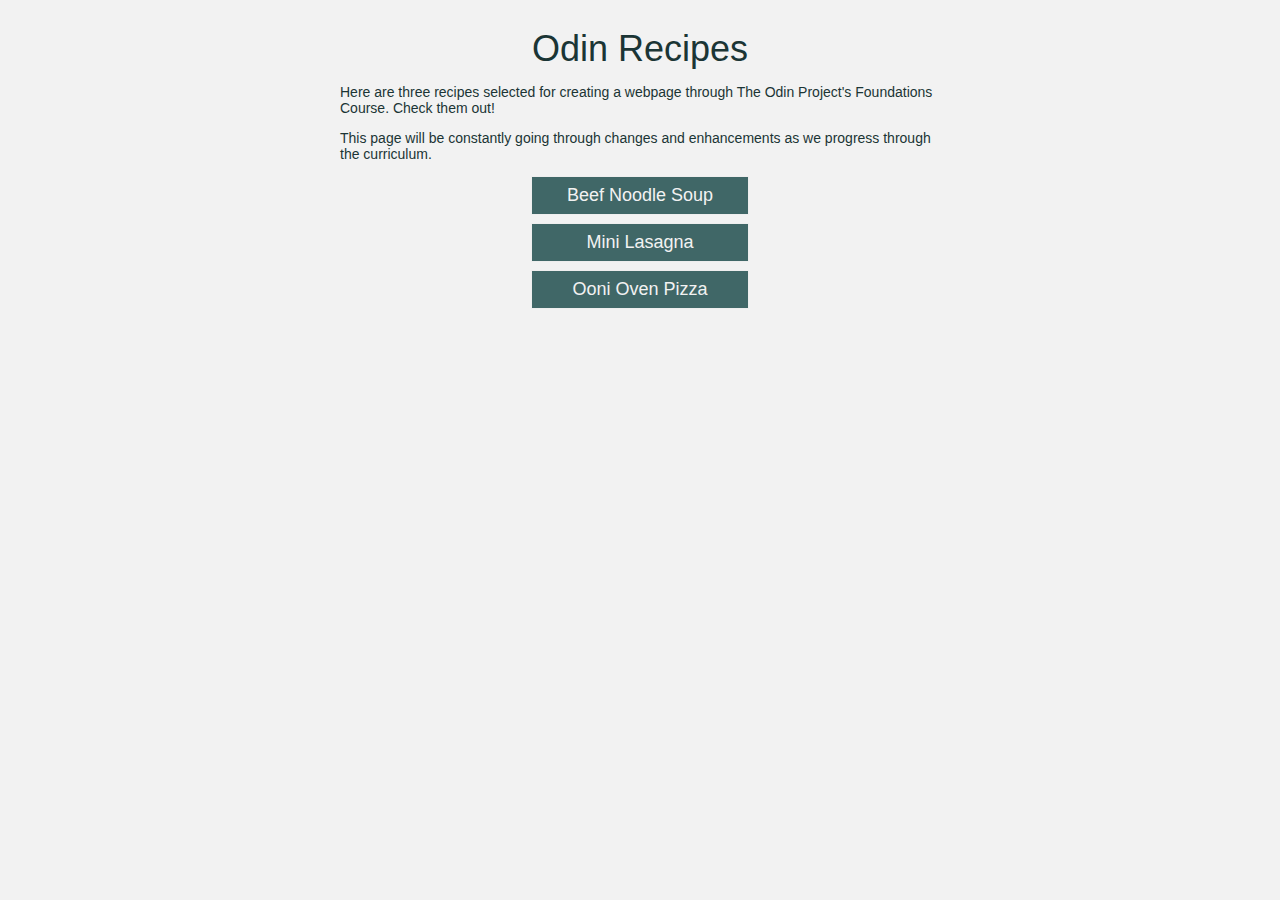
<file: index.html>
<!DOCTYPE html>

<html>

    <head>
        <meta charset="utf-8">
        <title>Odin Project Recipes - Homepage</title>
        <link rel="stylesheet" href="styles.css">
    </head>

    <body class="background container content font-body">

        <div class="font-h1">Odin Recipes</div>
        <p>
            Here are three recipes selected for creating a webpage through The Odin Project's Foundations Course.  Check them out!
        </p>
        <p>
            This page will be constantly going through changes and enhancements as we progress through the curriculum.  
        </p>
        <div class="font-link-home"><a class="button-page-nav" href="./recipes/beef-noodle-soup.html">Beef Noodle Soup</a></div>
        <div class="font-link-home"><a class="button-page-nav" href="./recipes/mini-lasagna.html">Mini Lasagna</a></div>
        <div class="font-link-home"><a class="button-page-nav" href="./recipes/ooni-pizza.html">Ooni Oven Pizza</a></div>
        <!-- removing the list to add div buttons (above)
        <ul>
            <li class="font-link-home button-container"><a href="./recipes/beef-noodle-soup.html">Beef Noodle Soup</a></li>
            <li class="font-link-home button-container"><a href="./recipes/mini-lasagna.html">Mini Lasagna</a></li>
            <li class="font-link-home button-container"><a href="./recipes/ooni-pizza.html">Ooni Oven Pizza</a></li>
        </ul>
        -->
        <!--
        <p>
            <a href="./recipes/beef-noodle-soup.html">Beef Noodle Soup</a>
        </p>
        <p>
            <img src="./images/taiwanese-beef-noodle-soup-instant-pot.jpg" width="300">
        </p>
        <p>
            <a href="./recipes/mini-lasagna.html">Mini Lasagna</a>
        </p>
        <p>
            <img src="./images/lasagna-one-dish-kitchen.jpg" width="300">
        </p>
        <p>
            <a href="./recipes/ooni-pizza.html">Ooni Oven Pizza</a>
        </p>
        <p>
            <img src="./images/ooni-pizza.png" width="300">
        </p>
        -->
    </body>

</html>
</file>
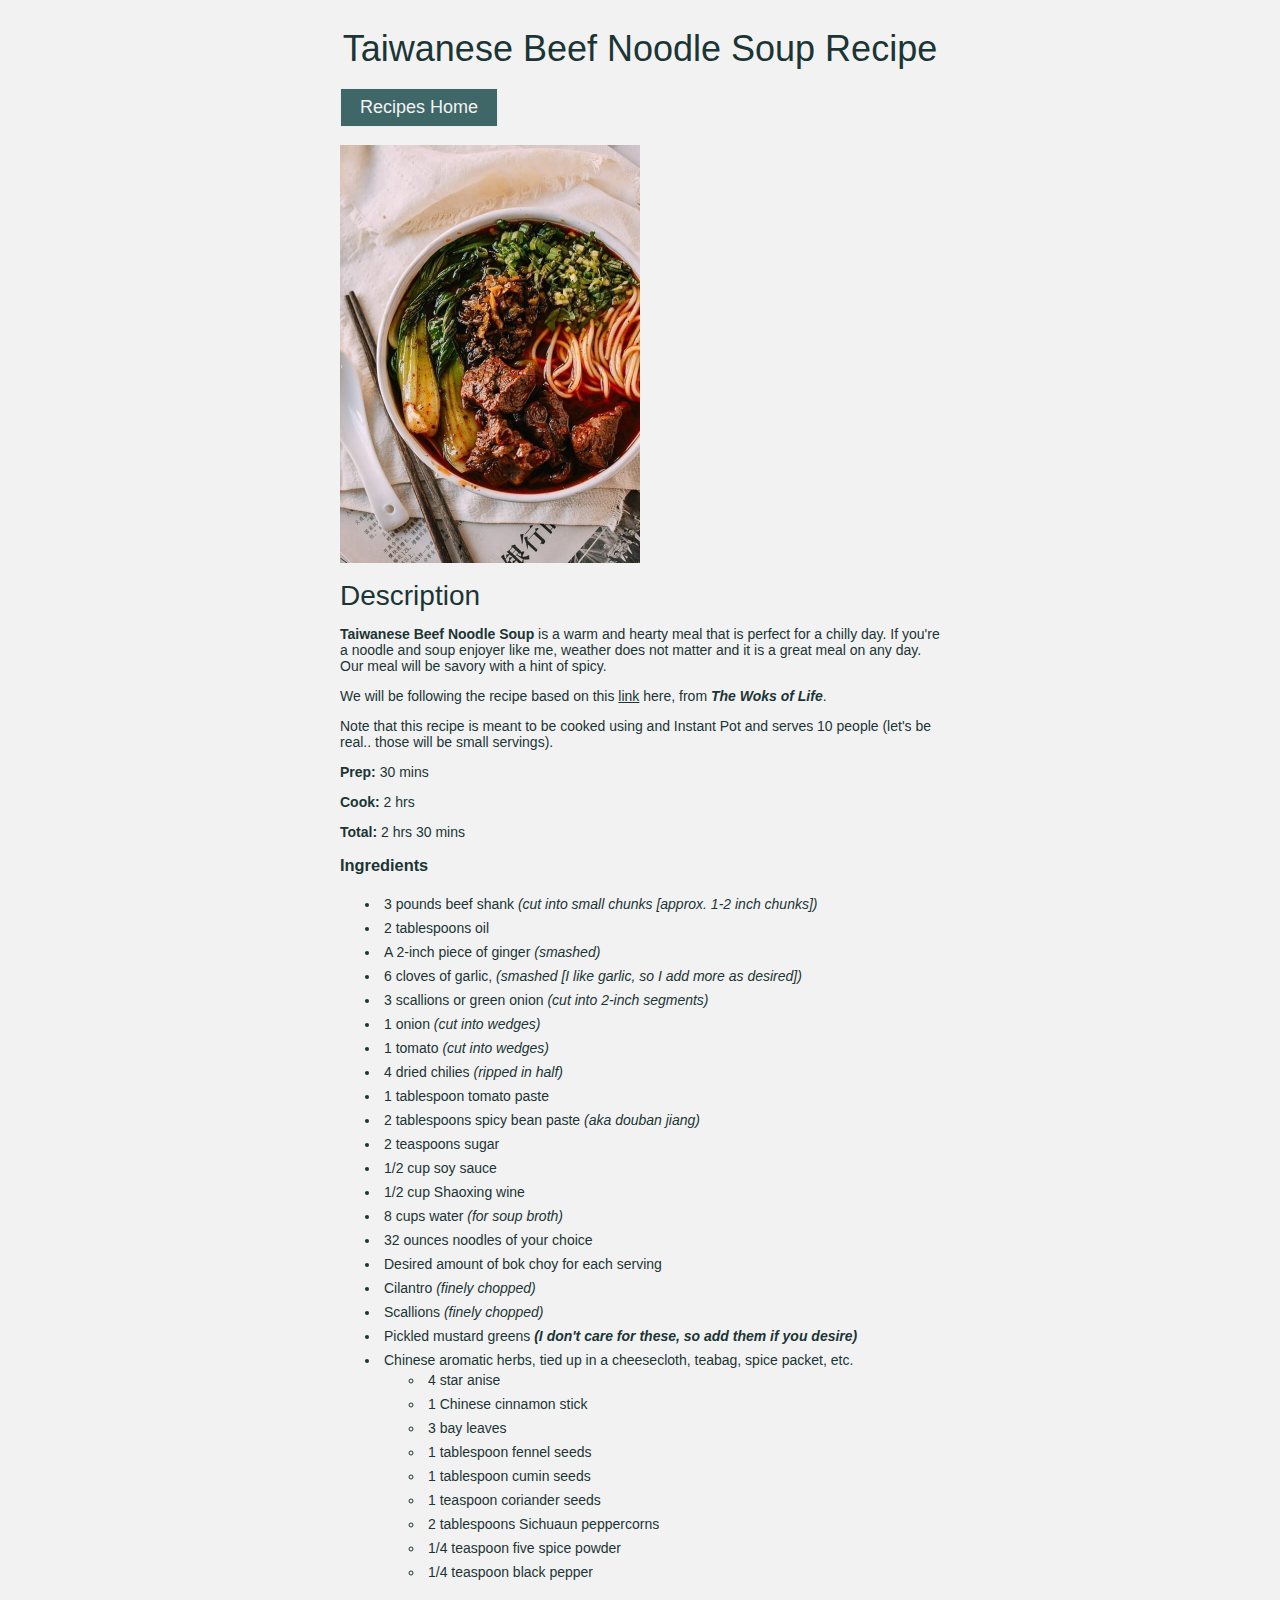
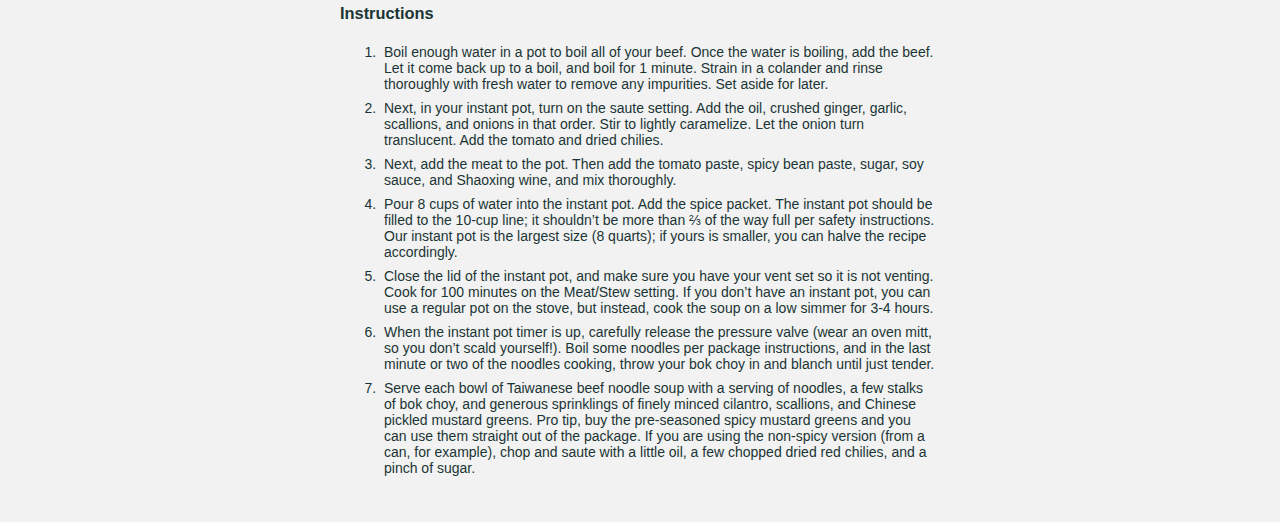
<file: recipes/beef-noodle-soup.html>
<!DOCTYPE html>

<html>

    <head>
        <meta charset="utf-8">
        <title>Taiwanese Beef Noodle Soup</title>
        <link rel="stylesheet" href="../styles.css">
    </head>

    <body class="background container content font-body">

        <div class="font-h1">Taiwanese Beef Noodle Soup Recipe</div>
        <p class="font-link-home">
            <a class="button-home-nav font-link-home" href="../index.html">Recipes Home</a>
        </p>
        <p>
            <img src="../images/taiwanese-beef-noodle-soup-instant-pot.jpg" width="300">
        </p>

        <div class="font-h3">Description</div>
        <p>
            <strong>Taiwanese Beef Noodle Soup</strong> is a warm and hearty meal that is perfect for a chilly day. If you're a noodle and soup enjoyer like me, weather does not matter and it is a great meal on any day. Our meal will be savory with a hint of spicy.
        </p>
        <p>
            We will be following the recipe based on this <a class="font-link-body" href="https://thewoksoflife.com/taiwanese-beef-noodle-soup-instant-pot/" target="_blank" rel="noopener noreferrer">link</a> here, from <strong><em>The Woks of Life</em></strong>.
        </p>
        <p>
            Note that this recipe is meant to be cooked using and Instant Pot and serves 10 people (let's be real.. those will be small servings).
        </p>
        <p>
            <strong>Prep:</strong> 30 mins
        </p>
        <p>
            <strong>Cook:</strong> 2 hrs
        </p>
        <p>
            <strong>Total:</strong> 2 hrs 30 mins
        </p>

        <h3>Ingredients</h3>
        <ul>
            <li>3 pounds beef shank <em>(cut into small chunks [approx. 1-2 inch chunks])</em></li>
            <li>2 tablespoons oil</li>
            <li>A 2-inch piece of ginger <em>(smashed)</em></li>
            <li>6 cloves of garlic, <em>(smashed [I like garlic, so I add more as desired])</em></li>
            <li>3 scallions or green onion <em>(cut into 2-inch segments)</em></li>
            <li>1 onion <em>(cut into wedges)</em></li>
            <li>1 tomato <em>(cut into wedges)</em></li>
            <li>4 dried chilies <em>(ripped in half)</em></li>
            <li>1 tablespoon tomato paste</li>
            <li>2 tablespoons spicy bean paste <em>(aka douban jiang)</em></li>
            <li>2 teaspoons sugar</li>
            <li>1/2 cup soy sauce</li>
            <li>1/2 cup Shaoxing wine</li>
            <li>8 cups water <em>(for soup broth)</em></li>
            <li>32 ounces noodles of your choice</li>
            <li>Desired amount of bok choy for each serving</li>
            <li>Cilantro <em>(finely chopped)</em></li>
            <li>Scallions <em>(finely chopped)</em></li>
            <li>Pickled mustard greens <strong><em>(I don't care for these, so add them if you desire)</em></strong></li>
            <li>Chinese aromatic herbs, tied up in a cheesecloth, teabag, spice packet, etc.
                <ul>
                    <li>4 star anise</li>
                    <li>1 Chinese cinnamon stick</li>
                    <li>3 bay leaves</li>
                    <li>1 tablespoon fennel seeds</li>
                    <li>1 tablespoon cumin seeds</li>
                    <li>1 teaspoon coriander seeds</li>
                    <li>2 tablespoons Sichuaun peppercorns</li>
                    <li>1/4 teaspoon five spice powder</li>
                    <li>1/4 teaspoon black pepper</li>
                </ul>
            </li>
        </ul>

        <h3>Instructions</h3>
        <ol>
            <li>Boil enough water in a pot to boil all of your beef. Once the water is boiling, add the beef. Let it come back up to a boil, and boil for 1 minute. Strain in a colander and rinse thoroughly with fresh water to remove any impurities. Set aside for later.</li>
            <li>Next, in your instant pot, turn on the saute setting. Add the oil, crushed ginger, garlic, scallions, and onions in that order. Stir to lightly caramelize. Let the onion turn translucent. Add the tomato and dried chilies.</li>
            <li>Next, add the meat to the pot. Then add the tomato paste, spicy bean paste, sugar, soy sauce, and Shaoxing wine, and mix thoroughly.</li>
            <li>Pour 8 cups of water into the instant pot. Add the spice packet. The instant pot should be filled to the 10-cup line; it shouldn’t be more than ⅔ of the way full per safety instructions. Our instant pot is the largest size (8 quarts); if yours is smaller, you can halve the recipe accordingly.</li>
            <li>Close the lid of the instant pot, and make sure you have your vent set so it is not venting. Cook for 100 minutes on the Meat/Stew setting. If you don’t have an instant pot, you can use a regular pot on the stove, but instead, cook the soup on a low simmer for 3-4 hours.</li>
            <li>When the instant pot timer is up, carefully release the pressure valve (wear an oven mitt, so you don’t scald yourself!). Boil some noodles per package instructions, and in the last minute or two of the noodles cooking, throw your bok choy in and blanch until just tender.</li>
            <li>Serve each bowl of Taiwanese beef noodle soup with a serving of noodles, a few stalks of bok choy, and generous sprinklings of finely minced cilantro, scallions, and Chinese pickled mustard greens. Pro tip, buy the pre-seasoned spicy mustard greens and you can use them straight out of the package. If you are using the non-spicy version (from a can, for example), chop and saute with a little oil, a few chopped dried red chilies, and a pinch of sugar.</li>
        </ol>

    </body>

</html>
</file>
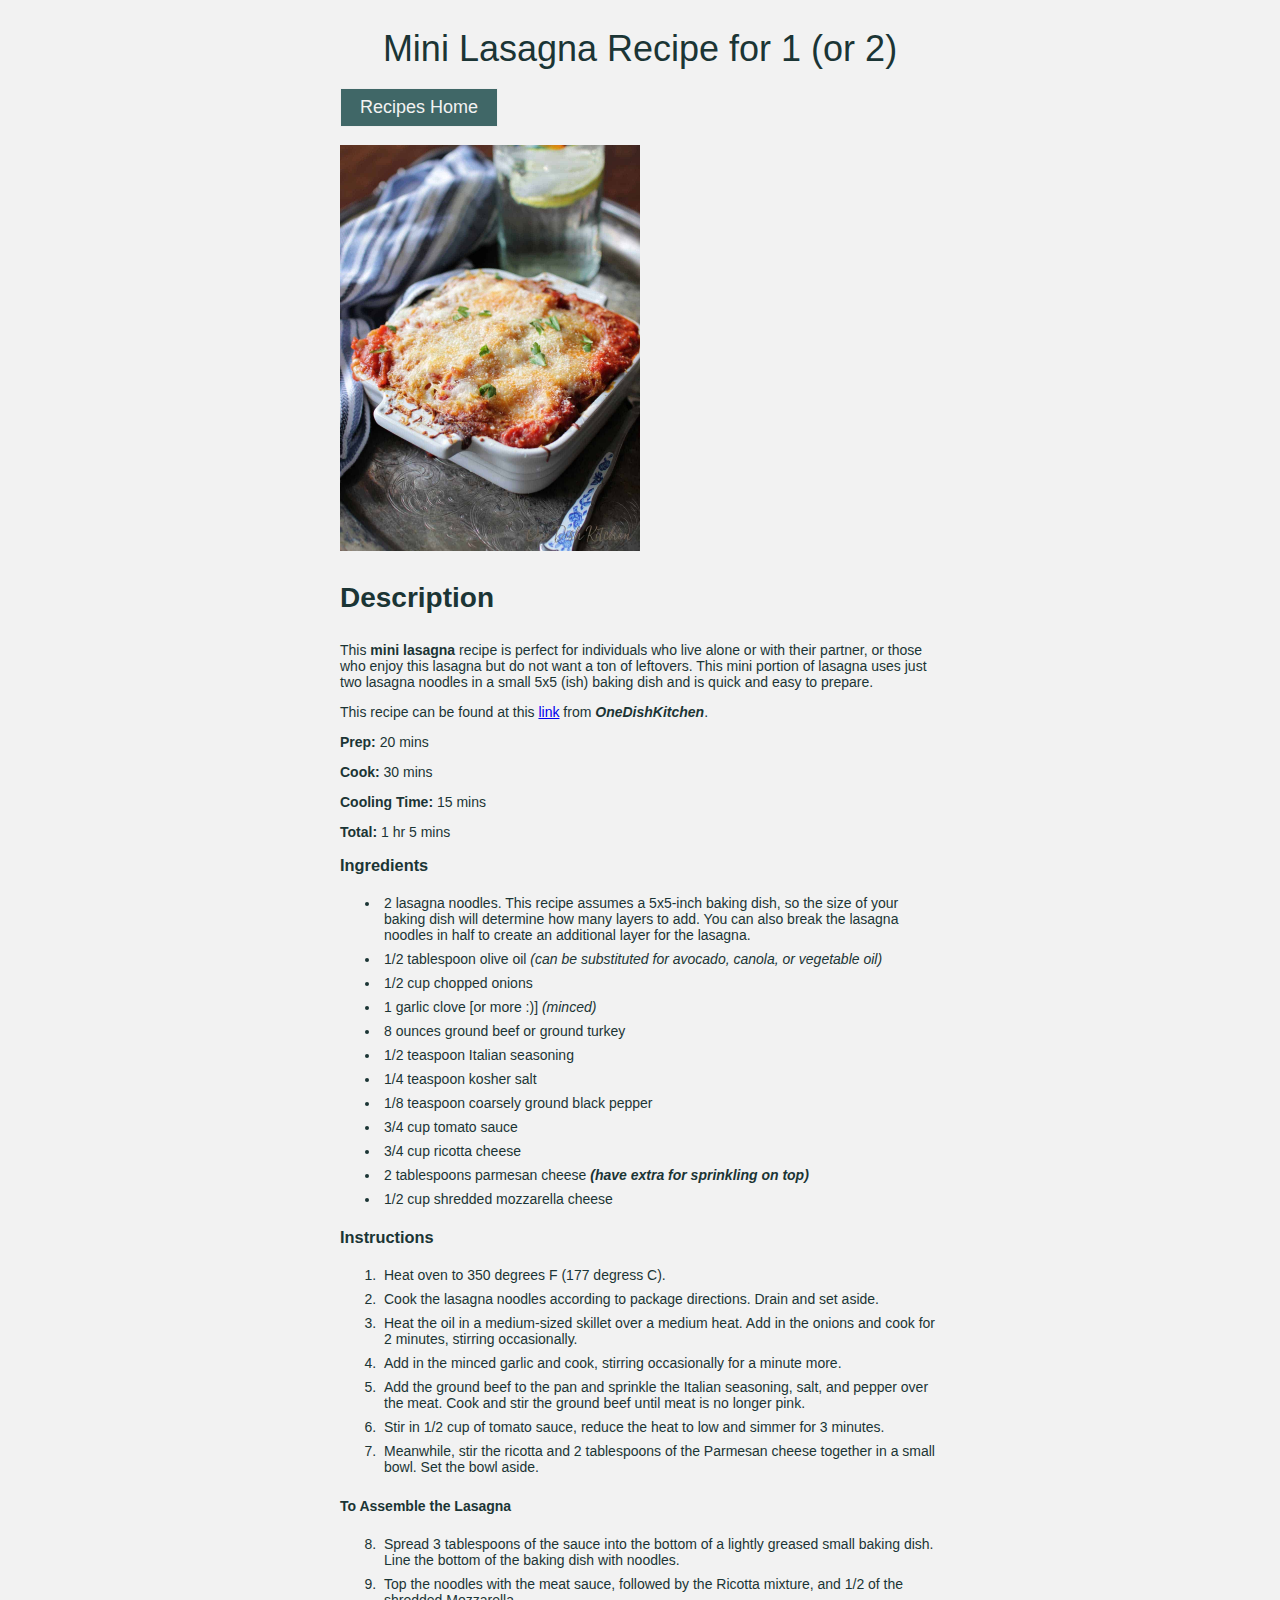
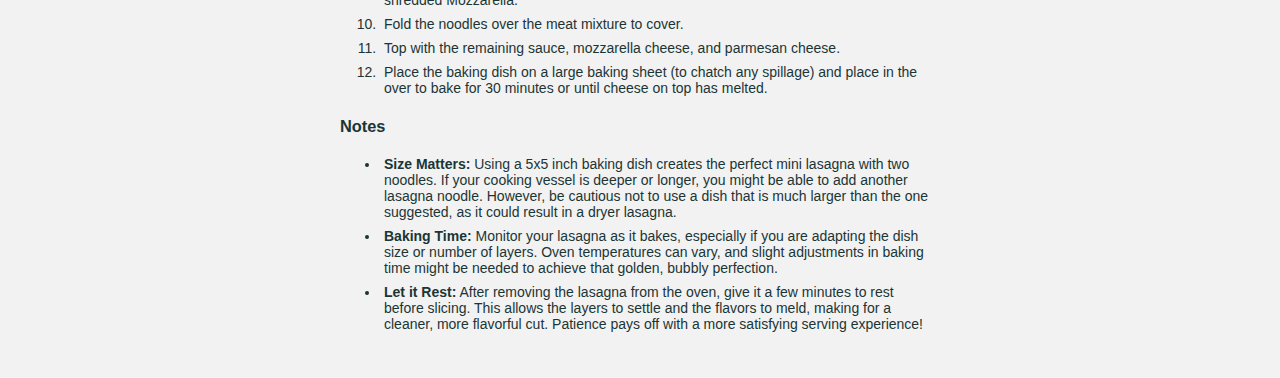
<file: recipes/mini-lasagna.html>
<!DOCTYPE html>

<html>

    <head>
        <meta charset="utf-8">
        <title>Mini Lasagna</title>
        <link rel="stylesheet" href="../styles.css">
    </head>

    <body class="background container content font-body">
        
        <div class="font-h1">Mini Lasagna Recipe for 1 (or 2)</div>
        <p class="font-link-home">
            <a class="button-home-nav font-link-home" href="../index.html">Recipes Home</a>
        </p>
        <p>
            <img src="../images/lasagna-one-dish-kitchen.jpg" width="300">
        </p>

        <h3 class="font-h3">Description</h3>
        <p>
            This <strong>mini lasagna</strong> recipe is perfect for individuals who live alone or with their partner, or those who enjoy this lasagna but do not want a ton of leftovers. This mini portion of lasagna uses just two lasagna noodles in a small 5x5 (ish) baking dish and is quick and easy to prepare.
        </p>
        <p>
            This recipe can be found at this <a href="https://onedishkitchen.com/lasagna-for-one/" target="_blank" rel="noopener noreferrer">link</a> from <strong><em>OneDishKitchen</em></strong>.
        </p>
        <p>
            <strong>Prep:</strong> 20 mins
        </p>
        <p>
            <strong>Cook:</strong> 30 mins
        </p>
        <p>
            <strong>Cooling Time:</strong> 15 mins
        </p>
        <p>
            <strong>Total:</strong> 1 hr 5 mins
        </p>

        <h3>Ingredients</h3>
        <ul>
            <li>2 lasagna noodles. This recipe assumes a 5x5-inch baking dish, so the size of your baking dish will determine how many layers to add. You can also break the lasagna noodles in half to create an additional layer for the lasagna.</li>
            <li>1/2 tablespoon olive oil <em>(can be substituted for avocado, canola, or vegetable oil)</em></li>
            <li>1/2 cup chopped onions</li>
            <li>1 garlic clove [or more :)] <em>(minced)</em></li>
            <li>8 ounces ground beef or ground turkey</li>
            <li>1/2 teaspoon Italian seasoning</li>
            <li>1/4 teaspoon kosher salt</li>
            <li>1/8 teaspoon coarsely ground black pepper</li>
            <li>3/4 cup tomato sauce</li>
            <li>3/4 cup ricotta cheese</li>
            <li>2 tablespoons parmesan cheese <strong><em>(have extra for sprinkling on top)</em></strong></li>
            <li>1/2 cup shredded mozzarella cheese</li>
        </ul>

        <h3>Instructions</h3>
        <ol>
            <li>Heat oven to 350 degrees F (177 degress C).</li>
            <li>Cook the lasagna noodles according to package directions. Drain and set aside.</li>
            <li>Heat the oil in a medium-sized skillet over a medium heat. Add in the onions and cook for 2 minutes, stirring occasionally.</li>
            <li>Add in the minced garlic and cook, stirring occasionally for a minute more.</li>
            <li>Add the ground beef to the pan and sprinkle the Italian seasoning, salt, and pepper over the meat. Cook and stir the ground beef until meat is no longer pink.</li>
            <li>Stir in 1/2 cup of tomato sauce, reduce the heat to low and simmer for 3 minutes.</li>
            <li>Meanwhile, stir the ricotta and 2 tablespoons of the Parmesan cheese together in a small bowl. Set the bowl aside.</li>
        </ol>
        <h4>To Assemble the Lasagna</h4>
        <ol start="8">
            <li>Spread 3 tablespoons of the sauce into the bottom of a lightly greased small baking dish. Line the bottom of the baking dish with noodles.</li>
            <li>Top the noodles with the meat sauce, followed by the Ricotta mixture, and 1/2 of the shredded Mozzarella.</li>
            <li>Fold the noodles over the meat mixture to cover.</li>
            <li>Top with the remaining sauce, mozzarella cheese, and parmesan cheese.</li>
            <li>Place the baking dish on a large baking sheet (to chatch any spillage) and place in the over to bake for 30 minutes or until cheese on top has melted.</li>
        </ol>

        <h3>Notes</h3>
        <ul>
            <li><strong>Size Matters:</strong> Using a 5x5 inch baking dish creates the perfect mini lasagna with two noodles. If your cooking vessel is deeper or longer, you might be able to add another lasagna noodle. However, be cautious not to use a dish that is much larger than the one suggested, as it could result in a dryer lasagna.</li>
            <li><strong>Baking Time:</strong> Monitor your lasagna as it bakes, especially if you are adapting the dish size or number of layers. Oven temperatures can vary, and slight adjustments in baking time might be needed to achieve that golden, bubbly perfection.</li>
            <li><strong>Let it Rest:</strong> After removing the lasagna from the oven, give it a few minutes to rest before slicing. This allows the layers to settle and the flavors to meld, making for a cleaner, more flavorful cut. Patience pays off with a more satisfying serving experience!</li>
        </ul>

    </body>

</html>
</file>
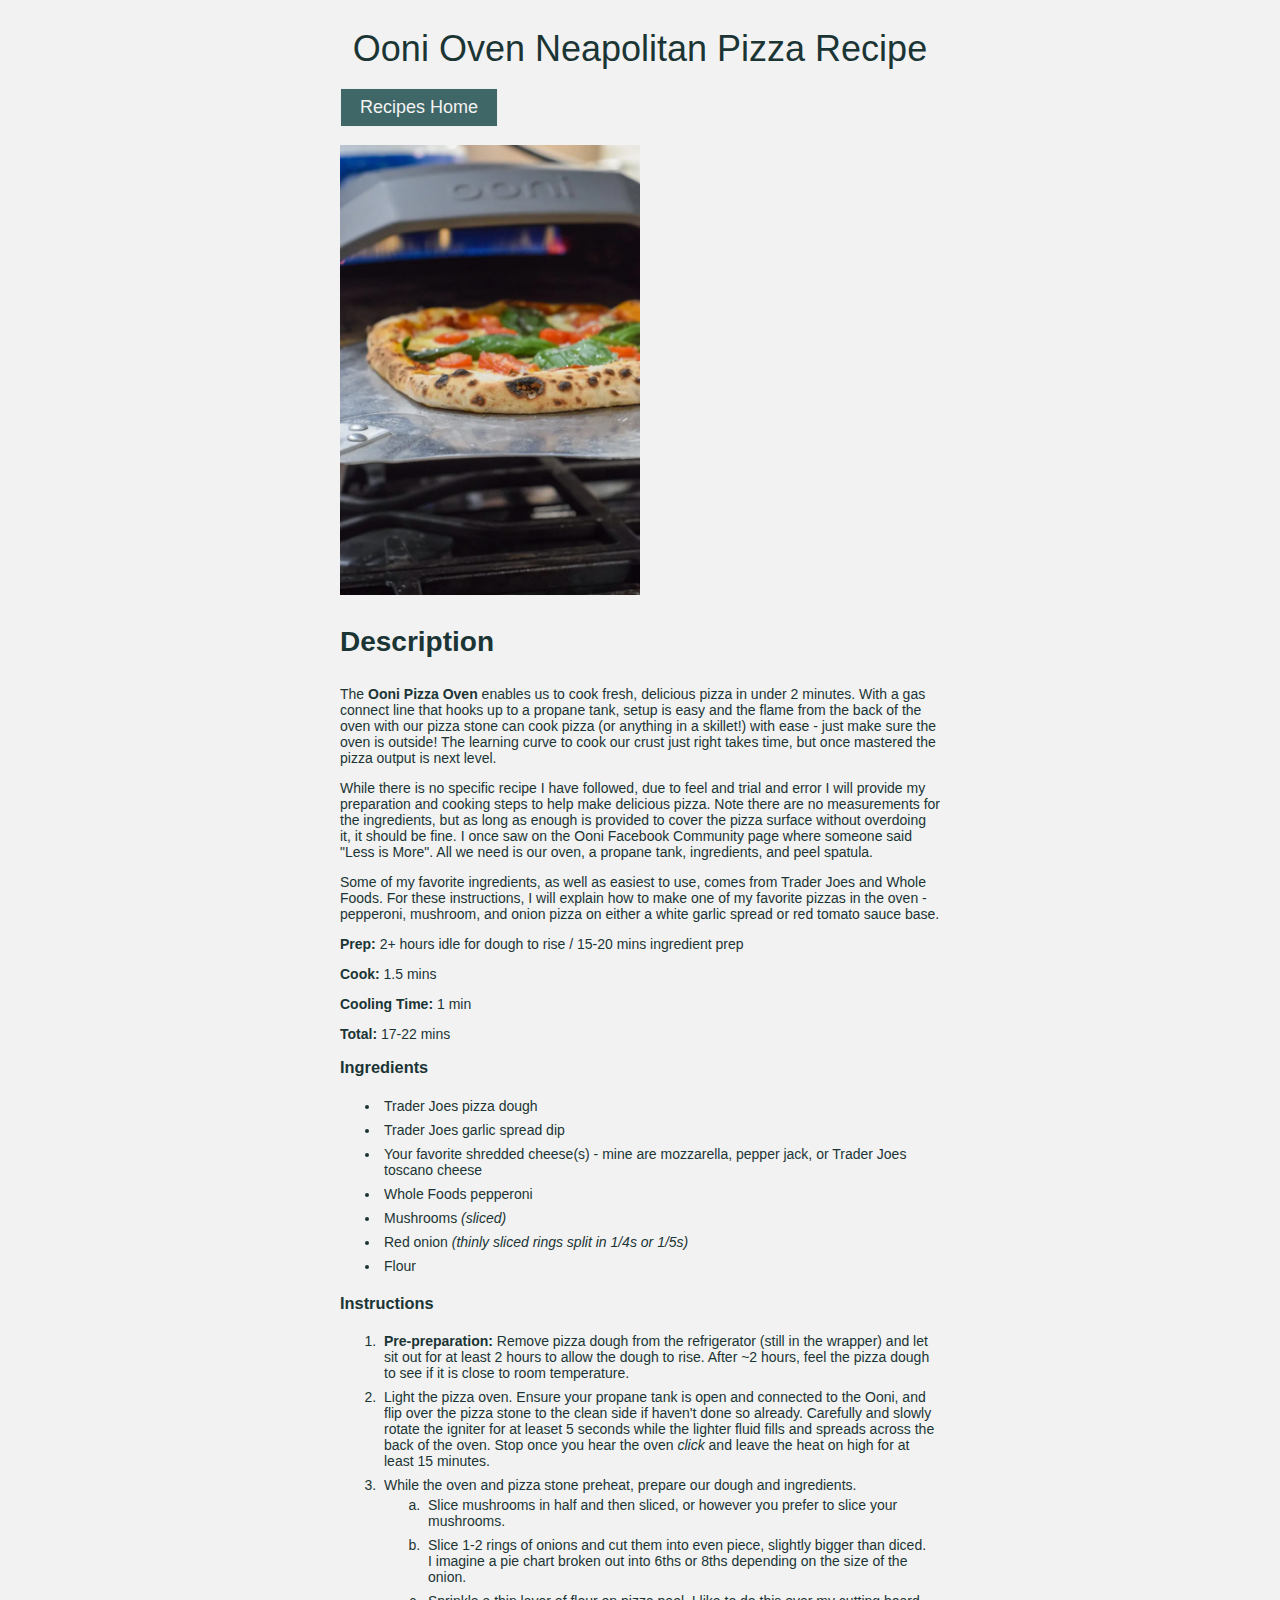
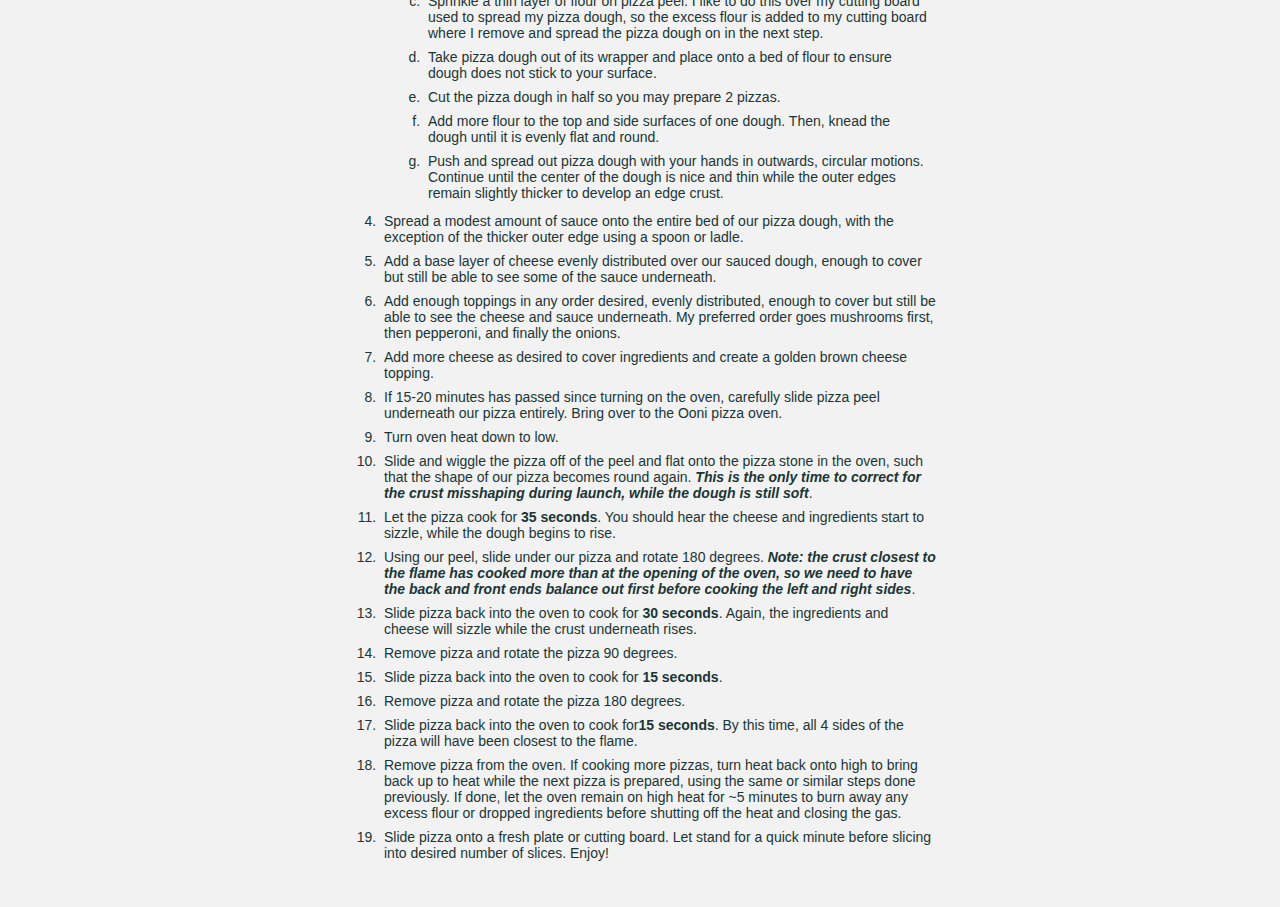
<file: recipes/ooni-pizza.html>
<!DOCTYPE html>

<html>

    <head>
        <meta charset="utf-8">
        <title>Ooni Oven Pizza</title>
        <link rel="stylesheet" href="../styles.css">
    </head>

    <body class="background container content font-body">

        <div class="font-h1">Ooni Oven Neapolitan Pizza Recipe</div>
        <p class="font-link-home">
            <a class="button-home-nav font-link-home" href="../index.html">Recipes Home</a>
        </p>
        <p>
            <img src="../images/ooni-pizza.png" width="300">
        </p>

        <h3 class="font-h3">Description</h3>
        <p>
            The <strong>Ooni Pizza Oven</strong> enables us to cook fresh, delicious pizza in under 2 minutes. With a gas connect line that hooks up to a propane tank, setup is easy and the flame from the back of the oven with our pizza stone can cook pizza (or anything in a skillet!) with ease - just make sure the oven is outside! The learning curve to cook our crust just right takes time, but once mastered the pizza output is next level. 
        </p>
        <p>
            While there is no specific recipe I have followed, due to feel and trial and error I will provide my preparation and cooking steps to help make delicious pizza. Note there are no measurements for the ingredients, but as long as enough is provided to cover the pizza surface without overdoing it, it should be fine. I once saw on the Ooni Facebook Community page where someone said "Less is More". All we need is our oven, a propane tank, ingredients, and peel spatula.
        </p>
        <p>
            Some of my favorite ingredients, as well as easiest to use, comes from Trader Joes and Whole Foods. For these instructions, I will explain how to make one of my favorite pizzas in the oven - pepperoni, mushroom, and onion pizza on either a white garlic spread or red tomato sauce base.
        </p>
        <p>
            <strong>Prep:</strong> 2+ hours idle for dough to rise / 15-20 mins ingredient prep
        </p>
        <p>
            <strong>Cook:</strong> 1.5 mins
        </p>
        <p>
            <strong>Cooling Time:</strong> 1 min
        </p>
        <p>
            <strong>Total:</strong> 17-22 mins
        </p>

        <h3>Ingredients</h3>
        <ul>
            <li>Trader Joes pizza dough</li>
            <li>Trader Joes garlic spread dip</li>
            <li>Your favorite shredded cheese(s) - mine are mozzarella, pepper jack, or Trader Joes toscano cheese</li>
            <li>Whole Foods pepperoni</li>
            <li>Mushrooms <em>(sliced)</em></li>
            <li>Red onion <em>(thinly sliced rings split in 1/4s or 1/5s)</em></li>
            <li>Flour</li>
        </ul>

        <h3>Instructions</h3>
        <ol>
            <li><strong>Pre-preparation:</strong> Remove pizza dough from the refrigerator (still in the wrapper) and let sit out for at least 2 hours to allow the dough to rise. After ~2 hours, feel the pizza dough to see if it is close to room temperature.</li>
            <li>Light the pizza oven. Ensure your propane tank is open and connected to the Ooni, and flip over the pizza stone to the clean side if haven't done so already. Carefully and slowly rotate the igniter for at leaset 5 seconds while the lighter fluid fills and spreads across the back of the oven. Stop once you hear the oven <em>click</em> and leave the heat on high for at least 15 minutes.</li>
            <li>
                While the oven and pizza stone preheat, prepare our dough and ingredients.
                <ol type="a">
                    <li>Slice mushrooms in half and then sliced, or however you prefer to slice your mushrooms.</li>
                    <li>Slice 1-2 rings of onions and cut them into even piece, slightly bigger than diced. I imagine a pie chart broken out into 6ths or 8ths depending on the size of the onion.</li>
                    <li>Sprinkle a thin layer of flour on pizza peel. I like to do this over my cutting board used to spread my pizza dough, so the excess flour is added to my cutting board where I remove and spread the pizza dough on in the next step.</li>
                    <li>Take pizza dough out of its wrapper and place onto a bed of flour to ensure dough does not stick to your surface.</li>
                    <li>Cut the pizza dough in half so you may prepare 2 pizzas.</li>
                    <li>Add more flour to the top and side surfaces of one dough. Then, knead the dough until it is evenly flat and round.</li>
                    <li>Push and spread out pizza dough with your hands in outwards, circular motions. Continue until the center of the dough is nice and thin while the outer edges remain slightly thicker to develop an edge crust.</li>
                </ol>
            </li>
            <li>Spread a modest amount of sauce onto the entire bed of our pizza dough, with the exception of the thicker outer edge using a spoon or ladle.</li>
            <li>Add a base layer of cheese evenly distributed over our sauced dough, enough to cover but still be able to see some of the sauce underneath.</li>
            <li>Add enough toppings in any order desired, evenly distributed, enough to cover but still be able to see the cheese and sauce underneath. My preferred order goes mushrooms first, then pepperoni, and finally the onions.</li>
            <li>Add more cheese as desired to cover ingredients and create a golden brown cheese topping.</li>
            <li>If 15-20 minutes has passed since turning on the oven, carefully slide pizza peel underneath our pizza entirely. Bring over to the Ooni pizza oven.</li>
            <li>Turn oven heat down to low.</li>
            <li>Slide and wiggle the pizza off of the peel and flat onto the pizza stone in the oven, such that the shape of our pizza becomes round again. <strong><em>This is the only time to correct for the crust misshaping during launch, while the dough is still soft</em></strong>.</li>
            <li>Let the pizza cook for <strong>35 seconds</strong>. You should hear the cheese and ingredients start to sizzle, while the dough begins to rise.</li>
            <li>Using our peel, slide under our pizza and rotate 180 degrees. <strong><em>Note: the crust closest to the flame has cooked more than at the opening of the oven, so we need to have the back and front ends balance out first before cooking the left and right sides</em></strong>.</li>
            <li>Slide pizza back into the oven to cook for <strong>30 seconds</strong>. Again, the ingredients and cheese will sizzle while the crust underneath rises.</li>
            <li>Remove pizza and rotate the pizza 90 degrees.</li>
            <li>Slide pizza back into the oven to cook for <strong>15 seconds</strong>.</li>
            <li>Remove pizza and rotate the pizza 180 degrees.</li>
            <li>Slide pizza back into the oven to cook for<strong>15 seconds</strong>. By this time, all 4 sides of the pizza will have been closest to the flame.</li>
            <li>Remove pizza from the oven. If cooking more pizzas, turn heat back onto high to bring back up to heat while the next pizza is prepared, using the same or similar steps done previously. If done, let the oven remain on high heat for ~5 minutes to burn away any excess flour or dropped ingredients before shutting off the heat and closing the gas.</li>
            <li>Slide pizza onto a fresh plate or cutting board. Let stand for a quick minute before slicing into desired number of slices. Enjoy!</li>
        </ol>

    </body>

</html>
</file>
<file: styles.css>
.background {
    background-color: rgb(242, 242, 242);
}

.container {
    padding: 1em;
    margin: 0 0 1em 0;
}

.content {
    max-width: 600px;
    text-align: left;
    margin: 1em auto;
}

.font-h1 {
    font-family: Papyrus, Verdana, Geneva, Tahoma, sans-serif;
    font-size: 36px;
    color: rgb(27, 53, 53);
    text-align: center;
}

.font-h3 {
    font-family: Papyrus, Verdana, Geneva, Tahoma, sans-serif;
    font-size: 28px;
    color: rgb(27, 53, 53);
}

.font-body {
    font-family: Verdana, Geneva, Tahoma, sans-serif;
    font-size: 14px;
    color: rgb(27, 53, 53);
}
/*
a:link {
    color: rgb(27, 53, 53);
    text-decoration: none;
    border-bottom: 1px solid #ccc;
    border-right: 1px solid #ccc;
}

a:visited {
    color: #9900cc;
}

a:hover {
    color: #ff9900;
    border-bottom: 2px solid #666;
    border-right: 2px solid #666;
}

a:active {
    color: #000;
    border-bottom: 2px solid #666;
    border-right: 2px solid #666;
}
*/
.font-link-body {
    font-family: Verdana, Geneva, Tahoma, sans-serif;
    font-size: 14px;
    color: rgb(27, 53, 53);
}
.font-link-body:hover {
    color: #ff9900;
}

.font-link-home {
    font-family: Verdana, Geneva, Tahoma, sans-serif;
    font-size: 18px;
    color: rgb(27, 53, 53);
    text-decoration: none;
}
.font-link-home:hover {
    color: #ff9900;
}

.button-page-nav {
    background: rgb(64, 103, 103);
    color: rgb(242, 242, 242);
    padding: 8px;
    text-align: center;
    display: block;
    padding: 8px;
    border-color: #000;
    margin: 8px auto;
    width: 200px;
    border: 1px solid #eee;
    text-decoration: none;
}
.button-page-nav:hover {
    color: #ff9900;
}

.button-home-nav {
    background: rgb(64, 103, 103);
    color: rgb(242, 242, 242);
    padding: 8px;
    text-align: center;
    display: block;
    padding: 8px;
    border-color: #000;
    width: 140px;
    border: 1px solid #eee;
    text-decoration: none;
}

li {
    padding: 4px;
}
</file>
